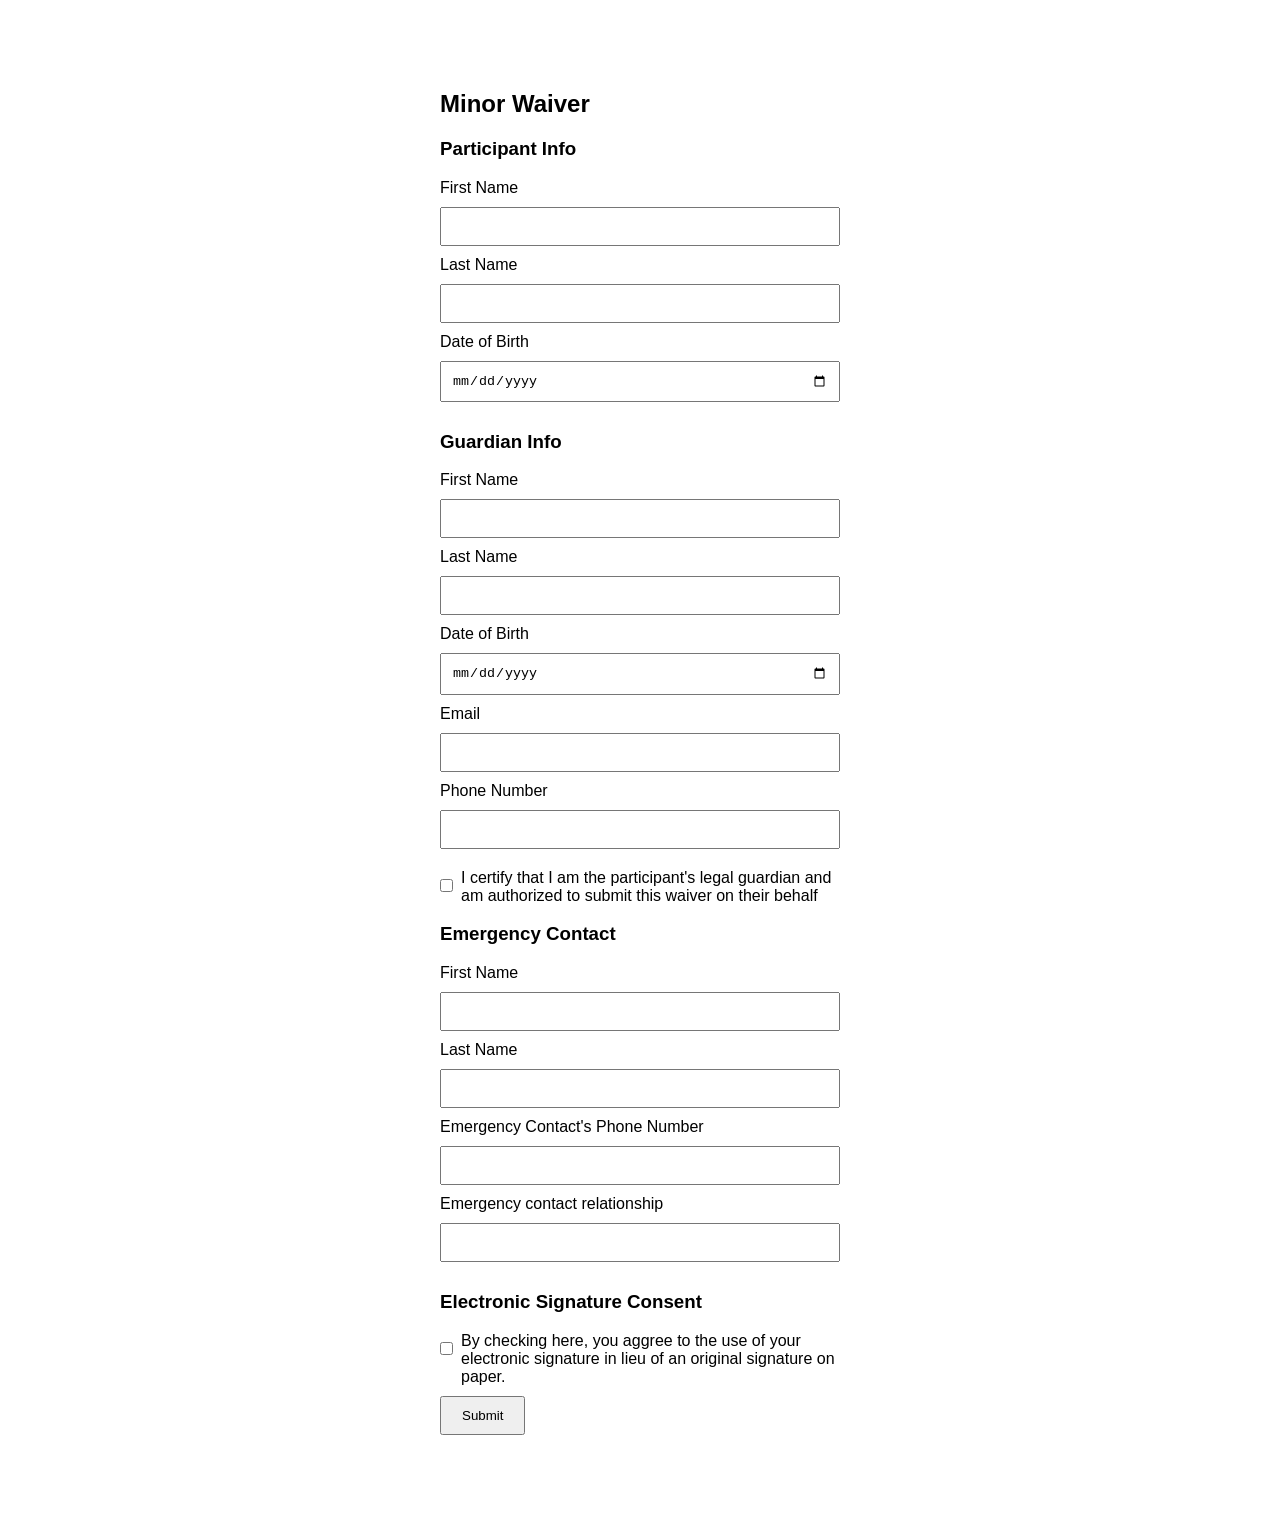
<file: frontend/public/child_waiver.html>
<!DOCTYPE html>
<html lang="en">
<head>
    <link rel="stylesheet" href="styles/styles.css">
    <meta charset="UTF-8">
    <meta name="viewport" content="width=device-width, initial-scale=1.0">
    <title>Waiver</title>
    
</head>
<body>

<h2>Minor Waiver</h2>

<form id="waiverForm">
    <h3>Participant Info</h3>

    <label for="fname">First Name</label>
    <input
        id="fname"
        type="text"
        name="fname"
        required
    >

    <label for="lname">Last Name</label>
    <input
        id="lname"
        type="text"
        name="lname"
        required
    >

    <label for="dob">Date of Birth</label>
    <input 
        id="dob"
        type="date"
        name="dob"
        required
    >

    <h3>Guardian Info</h3>

    <label for="guard-fname">First Name</label>
    <input 
        type="text" 
        name="guard_fname" 
        id="guard-fname" 
        required
    >

    <label for="guard-lname">Last Name</label>
    <input type="text" name="guard_lname" id="guard-fname">

    <label for="guard-dob">Date of Birth</label>
    <input 
        id="guard-dob"
        type="date"
        name="guard_dob"
        required
    >

    <label for="email">Email</label>
    <input
        id="email"
        type="email"
        name="email"
        required
    >

    <label for="phone-num">Phone Number</label>
    <input 
        id="phone-num"
        type="tel"
        name="phone_num"
        required
    >

    <label class="checkbox-label">
        <input type="checkbox" name="guard_ack" value="true" class="checkbox" required>
        <span>I certify that I am the participant's legal guardian and am authorized to submit this waiver on their behalf</span>
    </label>

    <h3>Emergency Contact</h3>

    <label for="ec-fname">First Name</label>
    <input
        id="ec-fname" 
        type="text"
        name="ec_fname"
        required
    >

    <label for="ec-lname">Last Name</label>
    <input
        id="ec-lname"
        type="text" 
        name="ec_lname" 
    >

    <label for="ec-phone-num">Emergency Contact's Phone Number</label>
    <input 
        id="ec-phone-num"
        type="tel"
        name="ec_phone_num"
    >

    <label for="ec-relation">Emergency contact relationship</label>
    <input type="text" name="ec_relation" id="ec-relation">

    <h3>Electronic Signature Consent</h3>
    <label class="checkbox-label">
        <input 
            id="sig-consent"
            class="checkbox"
            type="checkbox"
            name="sig_consent"
            value="true"
            required
        >
        <span>By checking here, you aggree to the use of your electronic signature in lieu of an original signature on paper.</span>
    </label>

    <button type="submit">Submit</button>
</form>

<p id="status" class="status"></p>
<p id="error"></p>

<script>
const form = document.getElementById("waiverForm");
const status = document.getElementById("status");
const error = document.getElementById("error");

form.addEventListener("submit", async (e) => {
    e.preventDefault();

    data = Object.fromEntries(new FormData(form));

    console.log("Submitting:", data);

    const response = await fetch("https://nicholassmith.dev/baseline-waiver-test/submit", {
        method: "POST",
        headers: {
            "Content-Type": "application/json"
        },
        body: JSON.stringify(data)
    });

    const result = await response.json();
    console.log(result);

    if (result["success"]) {
        status.textContent = "Form captured successfully!";
        error.textContent = "";
        status.classList.add("success");
        status.classList.remove("error");
    } else {
        status.textContent = "Error with submission";
        error.textContent = result["error"]
        status.classList.add("error");
        status.classList.remove("success");
    }
});
</script>

</body>
</html>
</file>
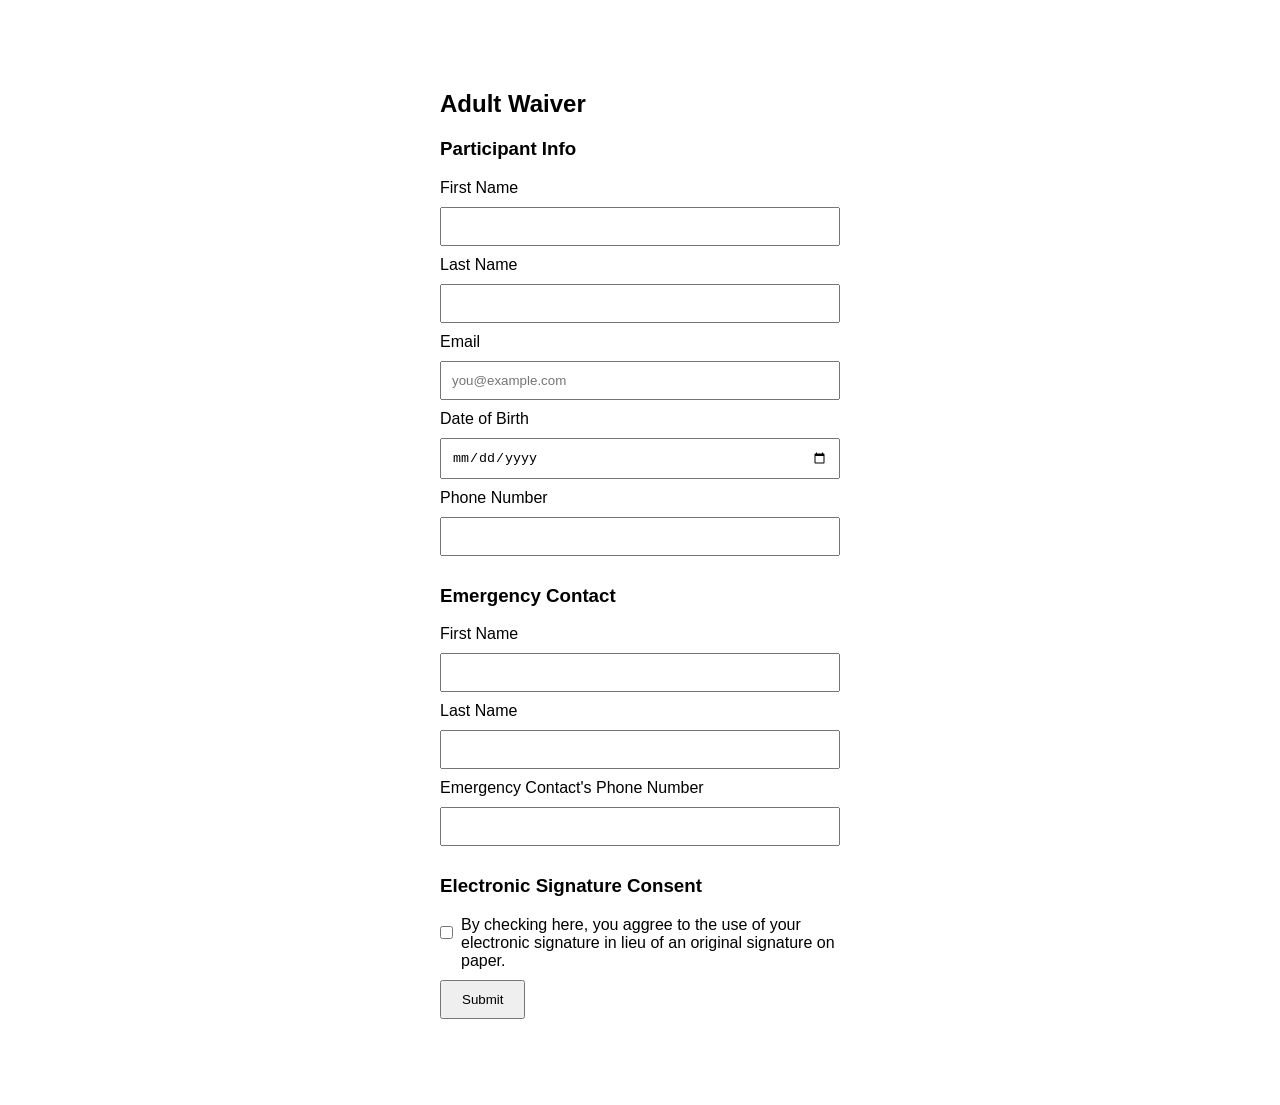
<file: frontend/public/self_waiver.html>
<!DOCTYPE html>
<html lang="en">
<head>
    <link rel="stylesheet" href="styles/styles.css">
    <meta charset="UTF-8">
    <meta name="viewport" content="width=device-width, initial-scale=1.0">
    <title>Waiver</title>
    
</head>
<body>

<h2>Adult Waiver</h2>

<form id="waiverForm">
    <h3>Participant Info</h3>

    <label for="fname">First Name</label>
    <input
        id="fname"
        type="text"
        name="first_name"
        required
    >

    <label for="lname">Last Name</label>
    <input
        id="lname"
        type="text"
        name="last_name"
        required
    >

    <label for="email">Email</label>
    <input
        id="email"
        type="email"
        name="email"
        placeholder="you@example.com"
        required
    >

    <label for="dob">Date of Birth</label>
    <input 
        id="dob"
        type="date"
        name="dob"
        required
    >

    <label for="phone-num">Phone Number</label>
    <input 
        id="phone-num"
        type="tel"
        name="phone_num"
        required
    >

    <h3>Emergency Contact</h3>

    <label for="ec-fname">First Name</label>
    <input
        id="ec-fname" 
        type="text"
        name="ec_fname"
        required
    >

    <label for="ec-lname">Last Name</label>
    <input
        id="ec-lname"
        type="text" 
        name="ec_lname" 
    >

    <label for="ec-phone-num">Emergency Contact's Phone Number</label>
    <input 
        id="ec-phone-num"
        type="tel"
        name="ec_phone_num"
    >

    <h3>Electronic Signature Consent</h3>
    <label class="checkbox-label">
        <input 
            id="sig-consent"
            class="checkbox"
            type="checkbox"
            name="sig_consent"
            value="true"
            required
        >
        <span>By checking here, you aggree to the use of your electronic signature in lieu of an original signature on paper.</span>
    </label>

    <button type="submit">Submit</button>
</form>

<p id="status" class="status"></p>
<p id="error"></p>

<script>
const form = document.getElementById("waiverForm");
const status = document.getElementById("status");
const error = document.getElementById("error");

form.addEventListener("submit", async (e) => {
    e.preventDefault();

    data = Object.fromEntries(new FormData(form));

    console.log("Submitting:", data);

    const response = await fetch("https://nicholassmith.dev/baseline-waiver-test/submit", {
        method: "POST",
        headers: {
            "Content-Type": "application/json"
        },
        body: JSON.stringify(data)
    });

    const result = await response.json();
    console.log(result);

    if (result["success"]) {
        status.textContent = "Form captured successfully!";
        error.textContent = "";
        status.classList.add("success");
        status.classList.remove("error");
    } else {
        status.textContent = "Error with submission";
        error.textContent = result["error"]
        status.classList.add("error");
        status.classList.remove("success");
    }
});
</script>

</body>
</html>
</file>
<file: frontend/public/styles/styles.css>
body {
    font-family: Arial, sans-serif;
    max-width: 400px;
    margin: 50px auto;
    padding: 20px;
}

input {
    width: 100%;
    padding: 10px;
    margin: 10px 0;
    box-sizing: border-box;
}

button {
    padding: 10px 20px;
    cursor: pointer;
}

.checkbox {
    padding: 0;
    width: auto;
}

.checkbox-label {
    display: flex;
    align-items: start;
    gap: 8px;
    margin: 10px 0;
}

.status {
    margin-top: 15px;
    color: black;
}

.status.success {
    color: green;
}

.status.error {
    color: red;
}

#error {
    color: red;
}
</file>
